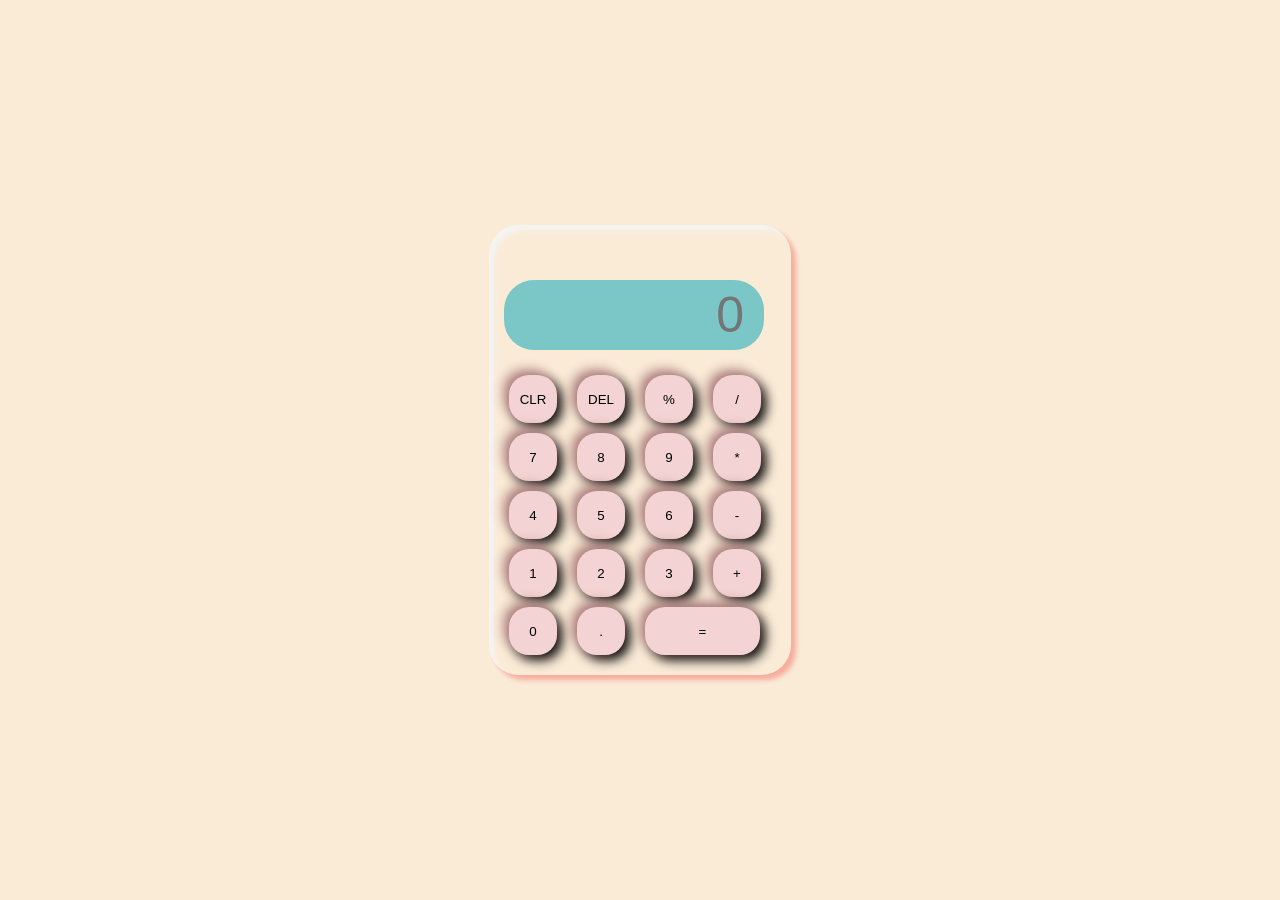
<file: index.html>
<!DOCTYPE html>
<html>

<head>
  <meta charset="UTF-8">
  <meta name="viewport" content="width=device-width, initial-scale=1">
  <title>Dynami Calculator</title>
  <link rel="stylesheet" href="calculator.css" type="text/css">
  
</head>

<body>
<div class="container">
<div class="calculator" >
  <input type="text" placeholder="0" id="cal">
  <button onClick="Clear()">CLR</button>
  <button onclick="del()">DEL</button>
  <button onclick="display('%')">%</button>
  <button onclick="display('/')">/</button>
  <button onclick="display(7)">7</button>
  <button onclick="display('8')">8</button>
  <button onclick="display('9')">9</button>
  <button onclick="display('*')">*</button>
  <button onclick="display('4')">4</button>
  <button onclick="display('5')">5</button>
  <button onclick="display('6')">6</button>
  <button onclick="display('-')">-</button>
  <button onclick="display('1')">1</button>
  <button onclick="display('2')">2</button>
  <button onclick="display('3')">3</button>
  <button onclick="display('+')">+</button>
  <button onclick="display('0')">0</button>
  <button onclick="display('.')">.</button>
  <button onclick="calculate('=')" class="equal">=</button>
  



 
</div>
</div>
<script src="calculator.js"></script>

</body>

</html>
</file>
<file: calculator.css>
*{
  margin:0;
  padding:0;
  box-sizing:border-box;
  background-color:antiquewhite;
  font-family: sans-serif;
  outline:none;
}
.container{
  height:100vh;
  display:flex;
  justify-content: center;
  align-items: center;
}
.calculator{
  background-color: antiquewhite;
  padding:15px;
  border-radius: 30px;
  box-shadow: inset 5px 5px 5px rgb(244,244,244),5px 5px 5px rgba(238,5,5,0.267);
  display:grid;
  grid-template-columns: repeat(4,68px)
  
  
}
input{
  grid-column:span 4;
  height:70px;
  width:260px;
  background-color: rgb(123, 199, 199);
  border:none;
  border-radius:30px;
  color:black;
  font-size: 50px;
  text-align:end;
  margin-top: 40px;
  margin-bottom: 20px;
  padding:20px;
}
button{
  height:48px;
  width:48px;
  background-color:rgb(243,211,211);
  box-shadow:-5px -5px 12px rgb(174,127,127),
  5px 5px 12px black;
  border:none;
  border-radius: 20px;
  margin:5px;
  
}
button:hover{
  background-color: black;
  color:white;
}
.equal{
  width:115px;
  
}
</file>
